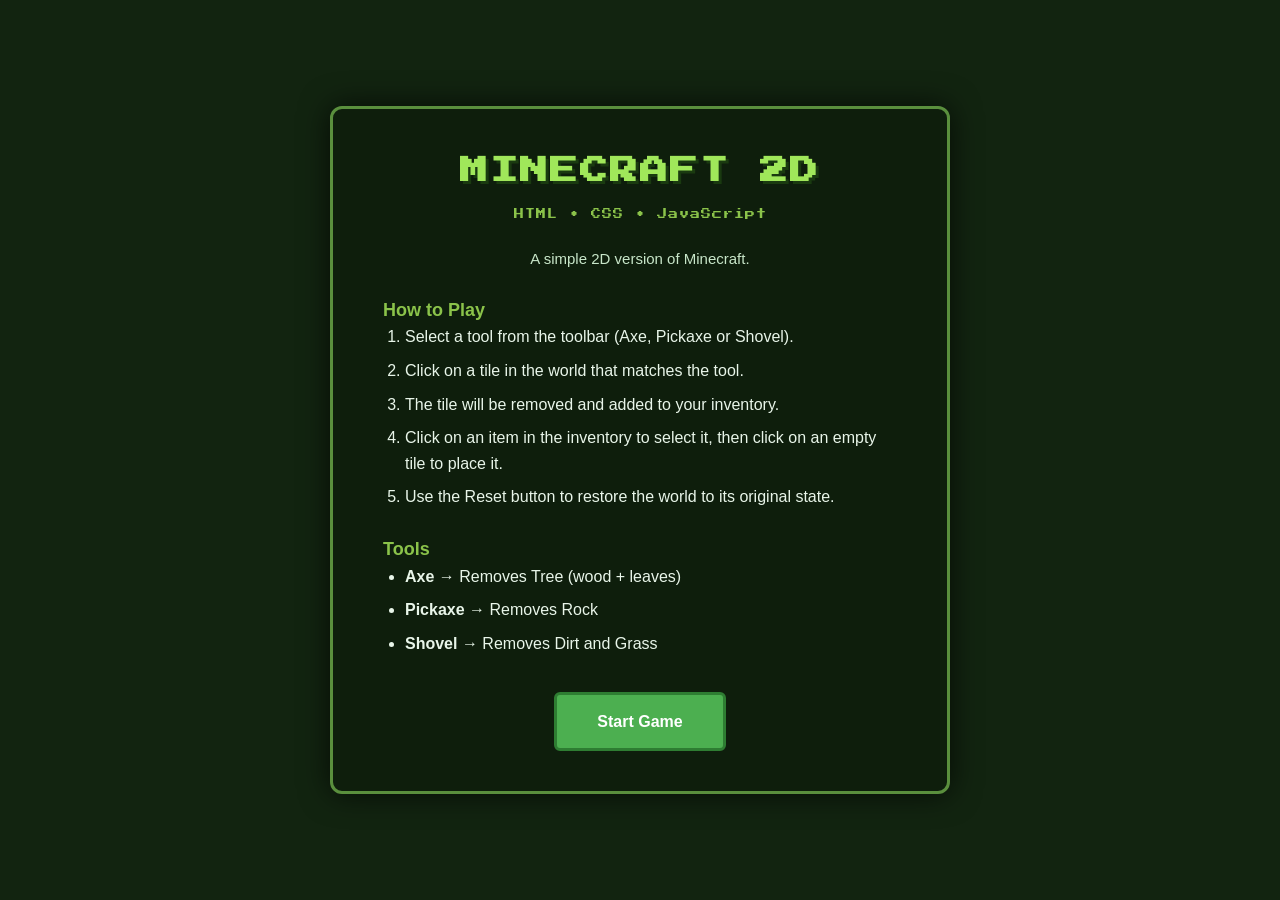
<file: index.html>
<!DOCTYPE html>
<html lang="en">
<head>
  <meta charset="UTF-8">
  <title>Minecraft 2D - How to Play</title>
  <link rel="stylesheet" href="style.css">
  <link href="https://fonts.googleapis.com/css2?family=Press+Start+2P&display=swap" rel="stylesheet">
</head>
<body class="landing">

  <div class="landing-overlay">
    <div class="landing-box">
      <div class="logo">
        <h1>MINECRAFT 2D</h1>
        <p class="subtitle">HTML • CSS • JavaScript</p>
      </div>

      <p class="description">A simple 2D version of Minecraft.</p>

      <h2>How to Play</h2>
      <ol>
        <li>Select a tool from the toolbar (Axe, Pickaxe or Shovel).</li>
        <li>Click on a tile in the world that matches the tool.</li>
        <li>The tile will be removed and added to your inventory.</li>
        <li>Click on an item in the inventory to select it, then click on an empty tile to place it.</li>
        <li>Use the Reset button to restore the world to its original state.</li>
      </ol>

      <h2>Tools</h2>
      <ul>
        <li><strong>Axe</strong> → Removes Tree (wood + leaves)</li>
        <li><strong>Pickaxe</strong> → Removes Rock</li>
        <li><strong>Shovel</strong> → Removes Dirt and Grass</li>
      </ul>

<a href="game.html" class="start-btn">Start Game</a>
    </div>
  </div>

</body>
</html>
</file>
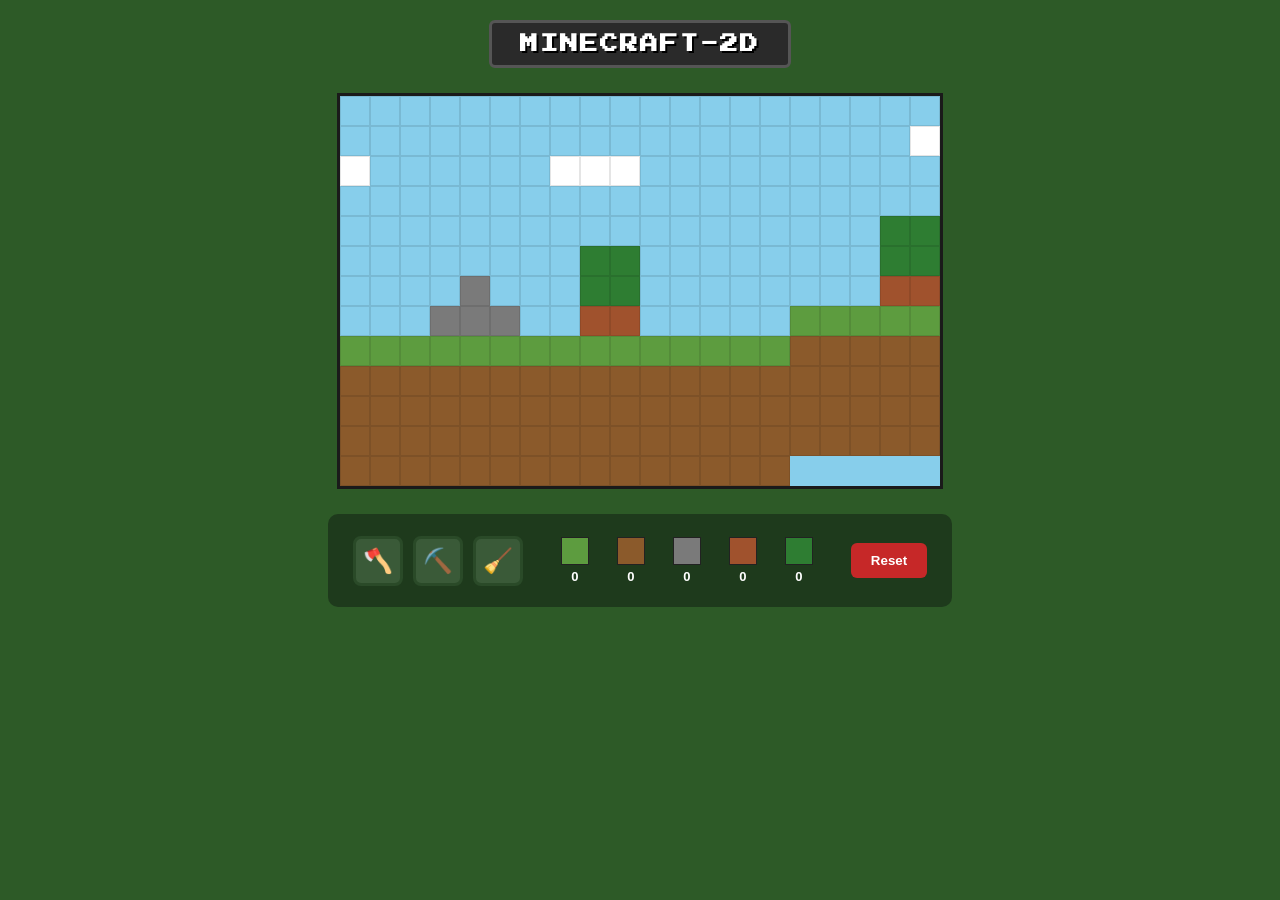
<file: game.html>
<!DOCTYPE html>
<html lang="en">
<head>
  <meta charset="UTF-8">
  <title>Minecraft 2D</title>
  <link rel="stylesheet" href="style.css">
  <link href="https://fonts.googleapis.com/css2?family=Press+Start+2P&display=swap" rel="stylesheet">

</head>
<body>
  <h1 class="game-title">MINECRAFT-2D</h1>

  <div id="world"></div>

  <div class="bottom-bar">
    <div id="toolbar">
      <div class="tool" id="axe">🪓</div>
      <div class="tool" id="pickaxe">⛏️</div>
      <div class="tool" id="shovel">🧹</div>
    </div>

    <div id="inventory">
      <div class="inv-item" id="inv-grass">
        <div class="tile tile-grass small"></div>
        <span id="count-grass">0</span>
      </div>
      <div class="inv-item" id="inv-dirt">
        <div class="tile tile-dirt small"></div>
        <span id="count-dirt">0</span>
      </div>
      <div class="inv-item" id="inv-rock">
        <div class="tile tile-rock small"></div>
        <span id="count-rock">0</span>
      </div>
      <div class="inv-item" id="inv-wood">
        <div class="tile tile-wood small"></div>
        <span id="count-wood">0</span>
      </div>
      <div class="inv-item" id="inv-leaves">
        <div class="tile tile-leaves small"></div>
        <span id="count-leaves">0</span>
      </div>
    </div>

    <button id="reset-btn">Reset</button>
  </div>

  <script src="script.js"></script>
</body>
</html>
</file>
<file: style.css>
* {
  box-sizing: border-box;
  margin: 0;
  padding: 0;
}

body {
  background-color: #2d5a27;
  font-family: Arial, sans-serif;
  color: white;
  min-height: 100vh;
  display: flex;
  flex-direction: column;
  align-items: center;
  padding: 20px;
}

/* ===== Landing Page ===== */
.landing {
  margin: 0;
  padding: 0;
  min-height: 100vh;
  background-image: url('https://p4.wallpaperbetter.com/wallpaper/930/975/731/minecraft-theme-background-images-wallpaper-preview.jpg');
  background-size: cover;
  background-position: center;
  background-repeat: no-repeat;
  display: flex;
  justify-content: center;
  align-items: center;
}

.landing-overlay {
  width: 100%;
  min-height: 100vh;
  background-color: rgba(0, 0, 0, 0.6);
  display: flex;
  justify-content: center;
  align-items: center;
  padding: 20px;
}

.landing-box {
  background: rgba(15, 30, 12, 0.92);
  padding: 40px 50px;
  border-radius: 12px;
  max-width: 620px;
  width: 100%;
  text-align: left;
  line-height: 1.6;
  border: 3px solid #5a8f3d;
  box-shadow: 0 0 30px rgba(0, 0, 0, 0.7);
}

.logo {
  text-align: center;
  margin-bottom: 25px;
}

.logo h1 {
  font-family: 'Press Start 2P', cursive;
  font-size: 28px;
  color: #a0e75a;
  letter-spacing: 2px;
  margin: 0;
  text-shadow: 3px 3px 0 #1a3a10;
}

.logo .subtitle {
  font-family: 'Press Start 2P', cursive;
  color: #8bc34a;
  font-size: 10px;
  margin-top: 12px;
  letter-spacing: 1px;
}

.description {
  text-align: center;
  color: #c8e6c9;
  margin-bottom: 25px;
  font-size: 15px;
}

.landing-box h2 {
  margin-top: 25px;
  color: #8bc34a;
  font-size: 18px;
}

.landing-box ol,
.landing-box ul {
  padding-left: 22px;
  color: #e8f5e9;
}

.landing-box li {
  margin-bottom: 8px;
}

.start-btn {
  display: block;
  width: fit-content;
  margin: 35px auto 0;
  padding: 14px 40px;
  background: #4caf50;
  color: white;
  text-decoration: none;
  border-radius: 6px;
  font-weight: bold;
  font-size: 16px;
  transition: 0.2s;
  text-align: center;
  border: 3px solid #2e7d32;
}

.start-btn:hover {
  background: #45a049;
  transform: scale(1.05);
}

/* ===== Game Title (Logo) ===== */
.game-title {
  font-family: 'Press Start 2P', cursive;
  background: #2a2a2a;
  padding: 12px 28px;
  border-radius: 6px;
  letter-spacing: 2px;
  margin-bottom: 25px;
  font-size: 18px;
  color: #ffffff;
  border: 3px solid #555;
  text-shadow: 2px 2px 0 #000;
}

/* ===== World Grid ===== */
#world {
  display: grid;
  grid-template-columns: repeat(20, 30px);
  grid-template-rows: repeat(12, 30px);
  border: 3px solid #1a1a1a;
  background: #87ceeb;
}

.tile {
  width: 30px;
  height: 30px;
  border: 1px solid rgba(0, 0, 0, 0.1);
}

.tile-sky {
  background: #87ceeb;
}

.tile-cloud {
  background: #ffffff;
}

.tile-grass {
  background: #5d9c3f;
}

.tile-dirt {
  background: #8b5a2b;
}

.tile-rock {
  background: #7a7a7a;
}

.tile-wood {
  background: #a0522d;
}

.tile-leaves {
  background: #2e7d32;
}

/* ===== Bottom Bar ===== */
.bottom-bar {
  display: flex;
  align-items: center;
  gap: 30px;
  margin-top: 25px;
  background: #1e3a1c;
  padding: 15px 25px;
  border-radius: 10px;
}

/* ===== Toolbar ===== */
#toolbar {
  display: flex;
  gap: 10px;
}

.tool {
  width: 50px;
  height: 50px;
  background: #3a5a38;
  border: 3px solid #2a4a28;
  border-radius: 8px;
  display: flex;
  align-items: center;
  justify-content: center;
  font-size: 24px;
  cursor: pointer;
  transition: 0.15s;
}

.tool:hover {
  background: #4a6a48;
}

.tool.selected {
  border-color: #ffeb3b;
  box-shadow: 0 0 8px #ffeb3b;
}

/* ===== Inventory ===== */
#inventory {
  display: flex;
  gap: 12px;
}

.inv-item {
  display: flex;
  flex-direction: column;
  align-items: center;
  gap: 4px;
  cursor: pointer;
  padding: 6px;
  border-radius: 6px;
  border: 2px solid transparent;
}

.inv-item.selected {
  border-color: #ffeb3b;
  background: rgba(255, 235, 59, 0.15);
}

.tile.small {
  width: 28px;
  height: 28px;
  border: 1px solid #222;
}

#count-grass,
#count-dirt,
#count-rock,
#count-wood,
#count-leaves {
  font-size: 13px;
  font-weight: bold;
}

/* ===== Reset Button ===== */
#reset-btn {
  padding: 10px 20px;
  background: #c62828;
  color: white;
  border: none;
  border-radius: 6px;
  font-weight: bold;
  cursor: pointer;
}

#reset-btn:hover {
  background: #b71c1c;
}
</file>
